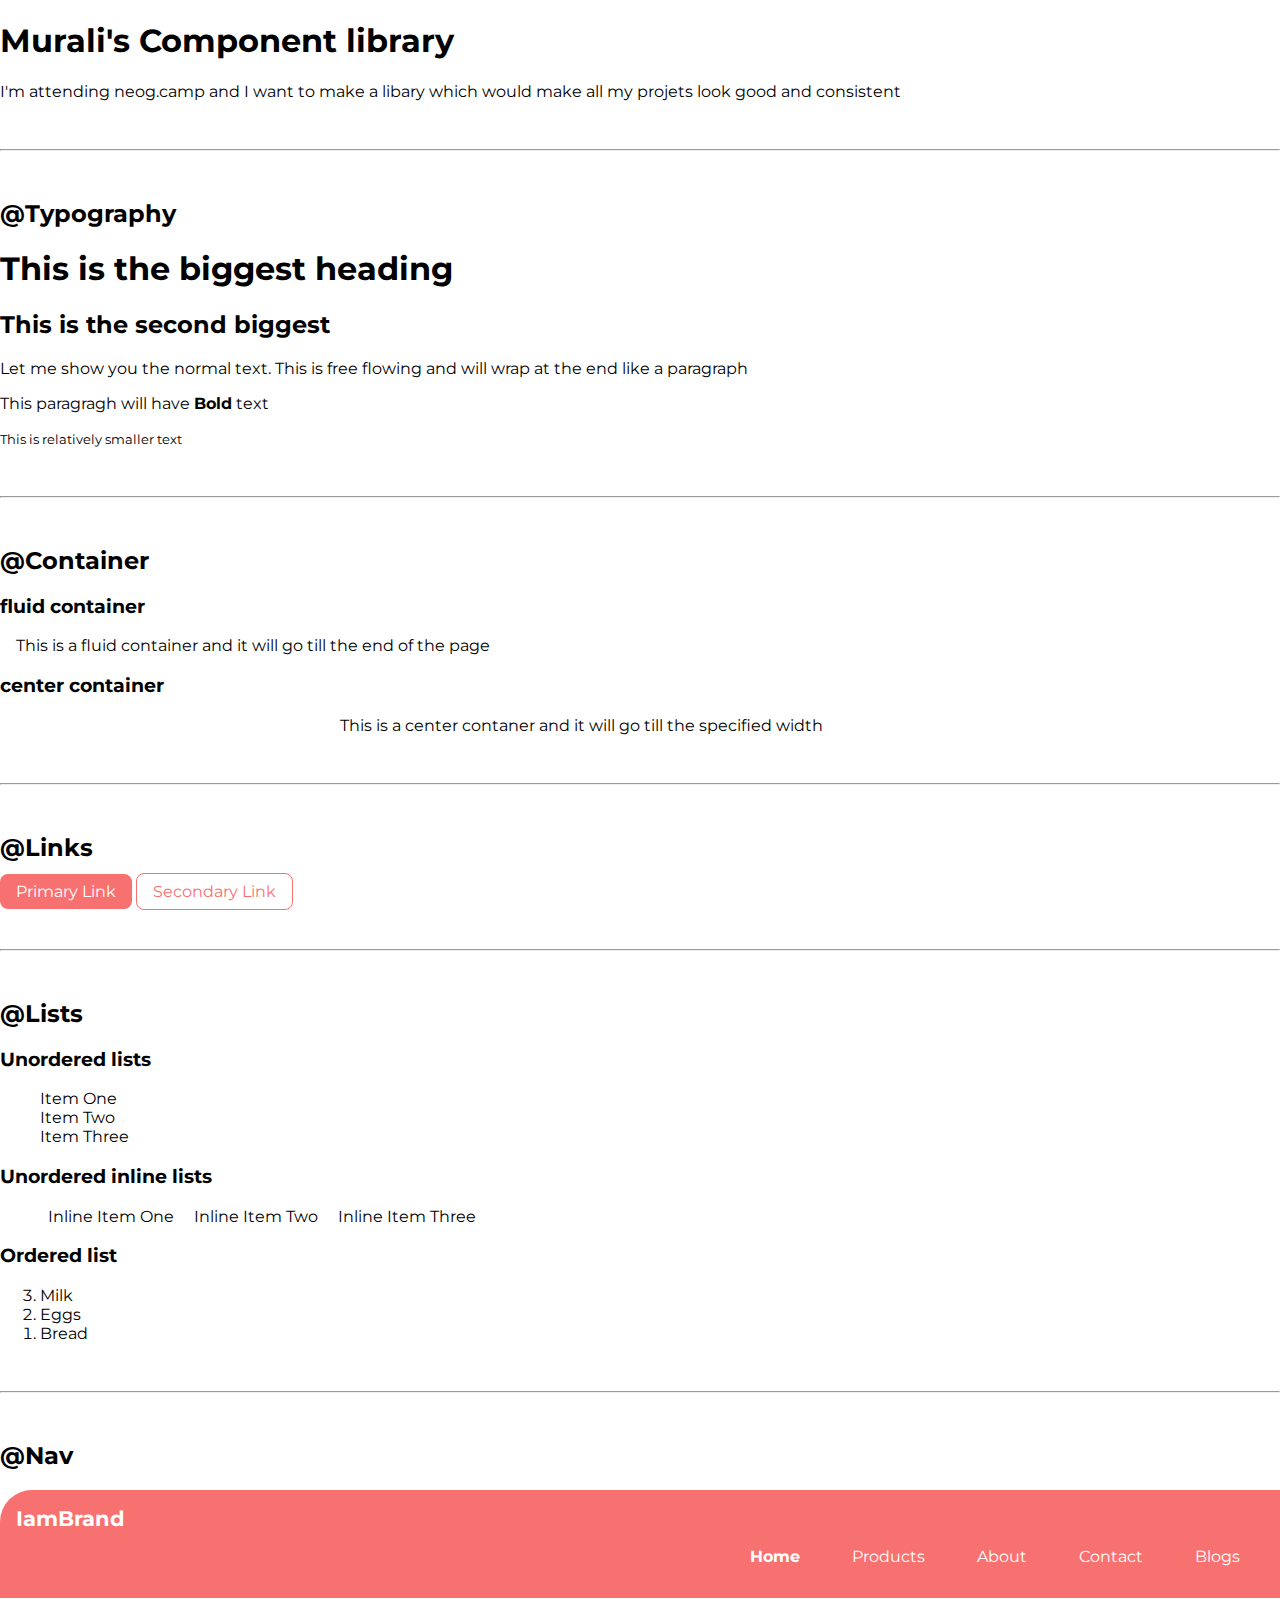
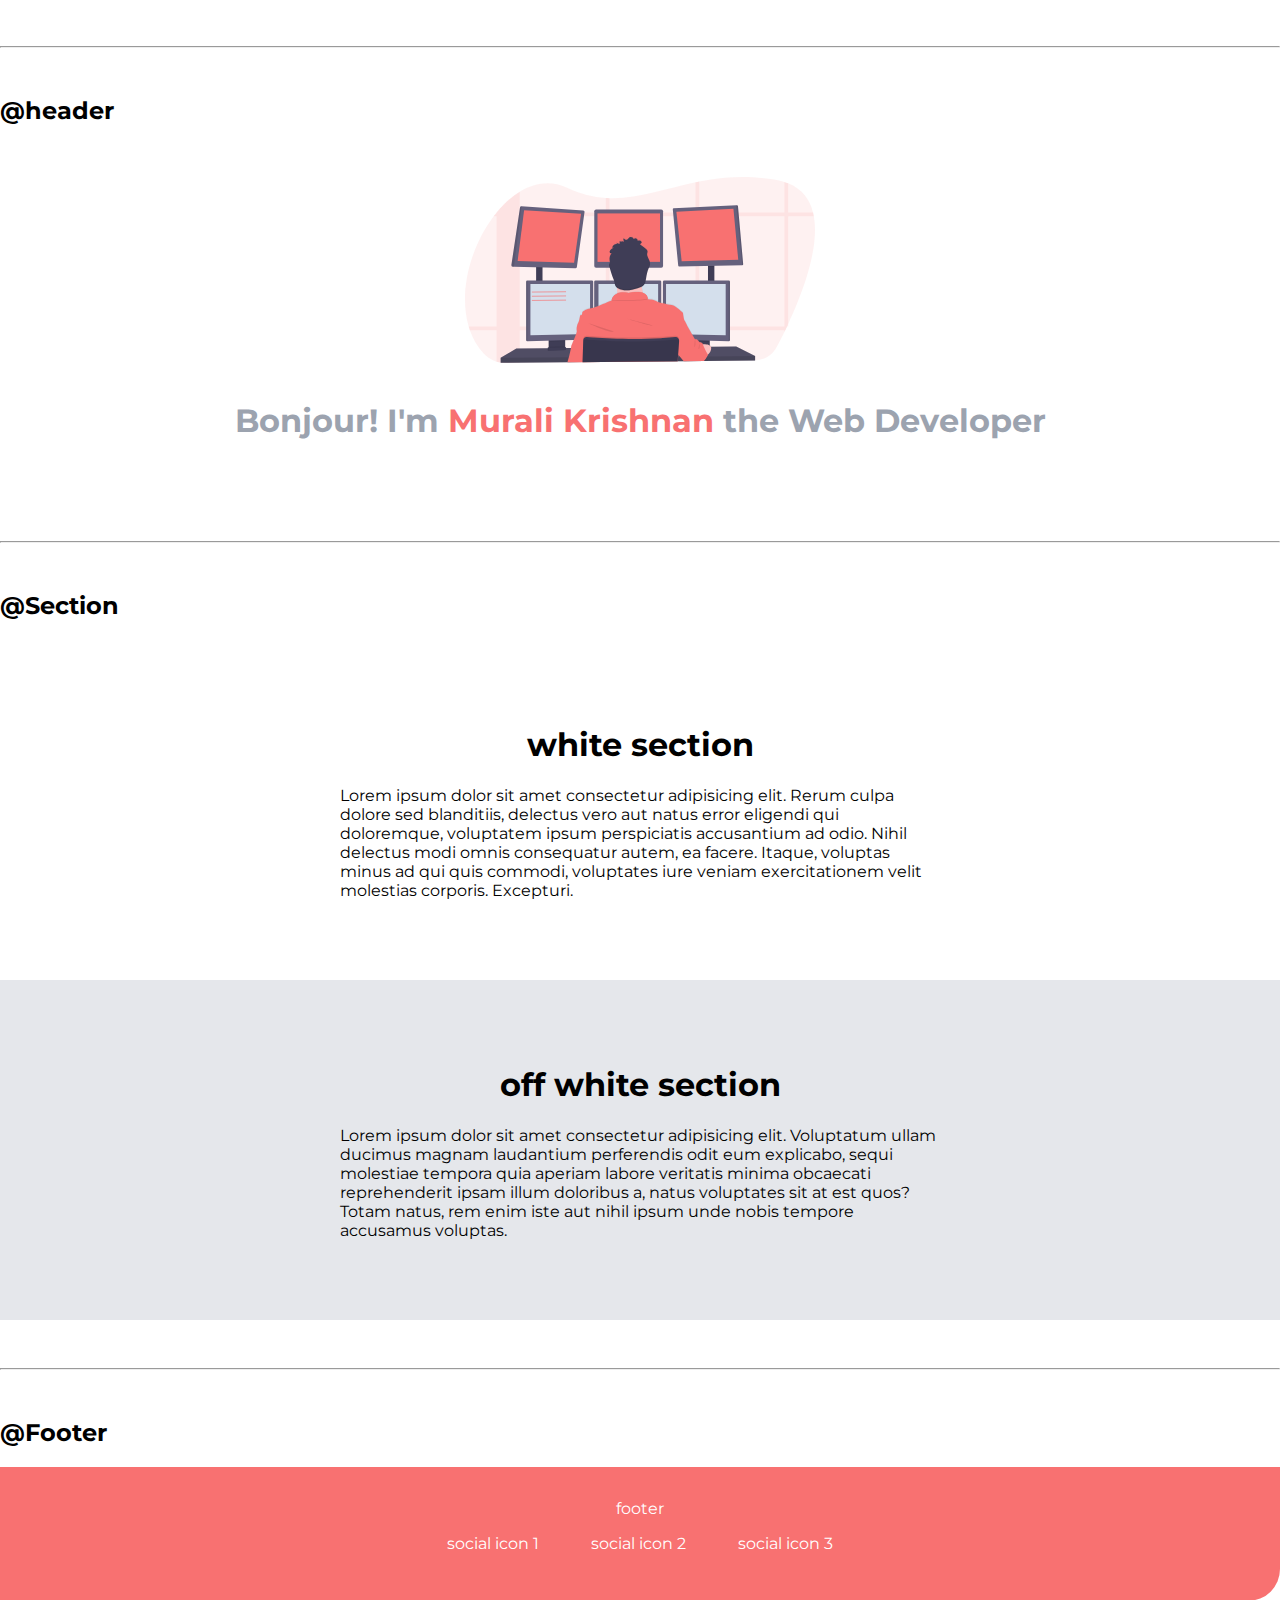
<file: index.html>
<!DOCTYPE html>
<html lang="en">
<head>
  <meta charset="UTF-8">
  <meta http-equiv="X-UA-Compatible" content="IE=edge">
  <meta name="viewport" content="width=device-width, initial-scale=1.0">
  <title>Component Library</title>
  <link rel="stylesheet" href="./styles.css">
</head>
<body>
  <h1>Murali's Component library</h1>
  <p>I'm attending neog.camp and I want to make a libary which would make all my projets look good and consistent</p>

  <hr>

  <h2>@Typography</h2>

  <h1>This is the biggest heading</h1>
  <h2>This is the second biggest</h2>
  <p>Let me show you the normal text. This is free flowing and will wrap at the end like a paragraph</p>
  <p>This paragragh will have <strong>Bold</strong> text</p>
  <small>This is relatively smaller text</small>

  <hr>

  <h2>@Container</h2>

  <h3>fluid container</h3>
  <div class="container">This is a fluid container and it will go till the end of the page</div>

  <h3>center container</h3>
  <div class="container container-center">This is a center contaner and it will go till the specified width</div>

  <hr>

  <h2>@Links</h2>

  <a class="link link-primary" href="#">Primary Link</a>
  <a class="link link-secondary" href="#">Secondary Link</a>

  <hr>

  <h2>@Lists</h2>

  <h3>Unordered lists</h3>

  <ul class="list-non-bullet">
    <li>Item One</li>
    <li>Item Two</li>
    <li>Item Three</li>
  </ul>
  
  <h3>Unordered inline lists</h3>

  <ul class="list-non-bullet">
    <li class="list-item-inline">Inline Item One</li>
    <li class="list-item-inline">Inline Item Two</li>
    <li class="list-item-inline">Inline Item Three</li>
  </ul>

  <h3>Ordered list</h3>

  <ol reversed>
    <li>Milk</li>
    <li>Eggs</li>
    <li>Bread</li>
  </ol>

  <hr>

  <h2>@Nav</h2>

  <nav class="navigation container">
    <div class="nav-brand">IamBrand</div>
    <ul class="list-non-bullet nav-pills">
      <li class="list-item-inline">
        <a class="link link-active" href="/">Home</a>
      </li>
      <li class="list-item-inline">
        <a class="link" href="/">Products</a>
      </li>
      <li class="list-item-inline">
        <a class="link" href="/">About</a>
      </li>
      <li class="list-item-inline">
        <a class="link" href="/">Contact</a>
      </li>
      <li class="list-item-inline">
        <a class="link" href="/">Blogs</a>
      </li>
    </ul>
  </nav>

  <hr>

  <h2>@header</h2>

  <header class="hero">
    <img class="hero-img" src="./images/hero.svg" alt="">
    <h1 class="hero-heading">Bonjour! I'm <span class="hero-inverted">Murali Krishnan</span> the Web Developer</h1>
  </header>

  <hr>

  <h2>@Section</h2>

  <section class="section">
    <div class="container container-center">
      <h1>white section</h1>
      <p>Lorem ipsum dolor sit amet consectetur adipisicing elit. Rerum culpa dolore sed blanditiis, delectus vero aut natus error eligendi qui doloremque, voluptatem ipsum perspiciatis accusantium ad odio. Nihil delectus modi omnis consequatur autem, ea facere. Itaque, voluptas minus ad qui quis commodi, voluptates iure veniam exercitationem velit molestias corporis. Excepturi.</p>
    </div>
  </section>

  <section class="section ow">
    <div class="container container-center">
      <h1>off white section</h1>
      <p>Lorem ipsum dolor sit amet consectetur adipisicing elit. Voluptatum ullam ducimus magnam laudantium perferendis odit eum explicabo, sequi molestiae tempora quia aperiam labore veritatis minima obcaecati reprehenderit ipsam illum doloribus a, natus voluptates sit at est quos? Totam natus, rem enim iste aut nihil ipsum unde nobis tempore accusamus voluptas.</p>
    </div>
  </section>

  <hr>

  <h2>@Footer</h2>
  
  <footer class="footer">
    <div class="footer-header">footer</div>
    <ul class="social-links list-non-bullet">
      <li class="list-item-inline">
        <a href="/" class="link">social icon 1</a></li>
      <li class="list-item-inline">
        <a href="/" class="link">social icon 2</a></li>
      <li class="list-item-inline">
        <a href="/" class="link">social icon 3</a></li>
    </ul>
  </footer>

  
</body>
</html>
</file>
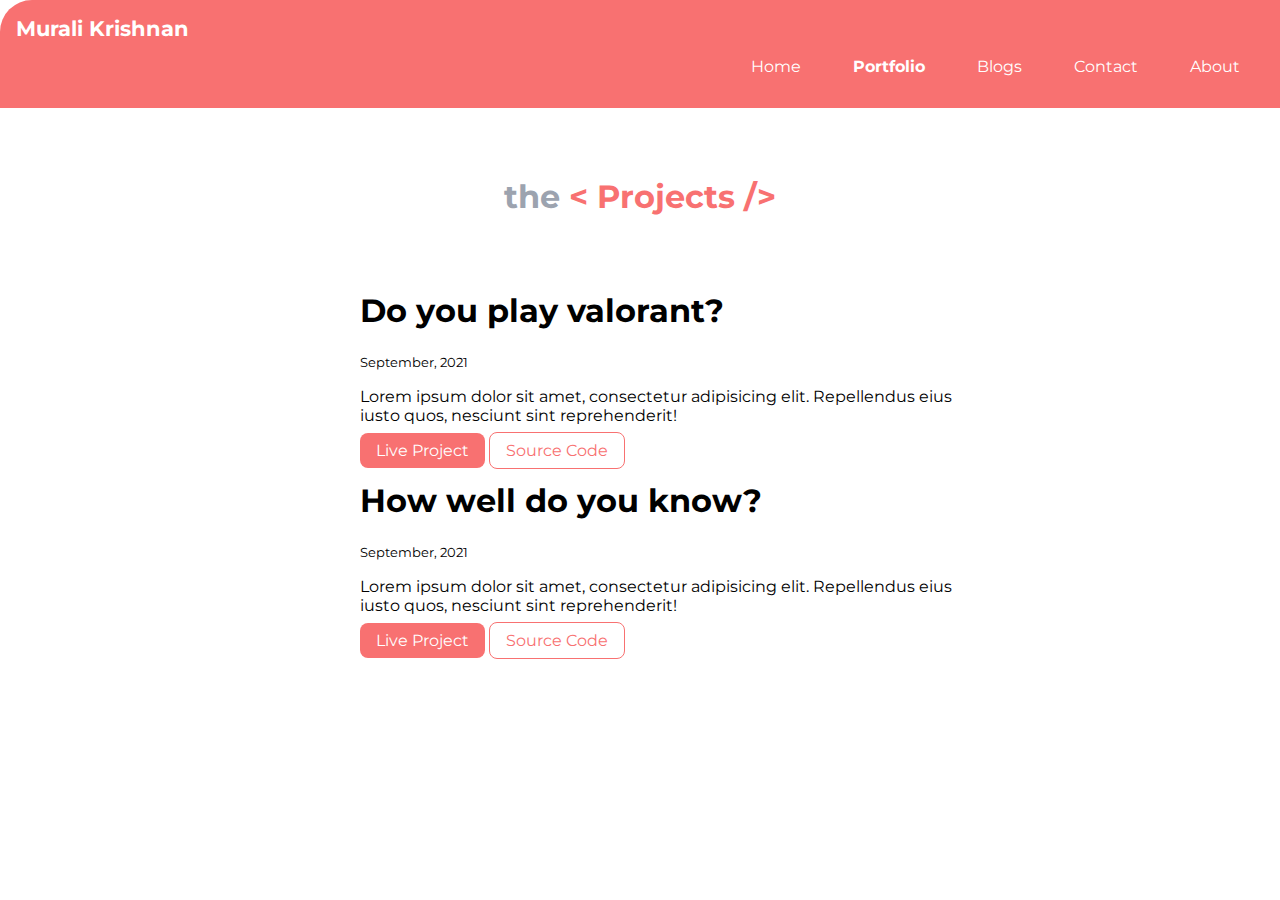
<file: projects.html>
<!DOCTYPE html>
<html lang="en">
<head>
  <meta charset="UTF-8">
  <meta http-equiv="X-UA-Compatible" content="IE=edge">
  <meta name="viewport" content="width=device-width, initial-scale=1.0">
  <title>Projects || Murali Krishnan</title>
  <link rel="stylesheet" href="./styles.css">
</head>
<body>
  <!-- Nav -->
  <nav class="navigation container">
    <div class="nav-brand">Murali Krishnan</div>
    <ul class="list-non-bullet nav-pills">
      <li class="list-item-inline">
        <a class="link" href="/">Home</a>
      </li>
      <li class="list-item-inline">
        <a class="link link-active" href="./projects.html">Portfolio</a>
      </li>
      <li class="list-item-inline">
        <a class="link" href="./blogs.html">Blogs</a>
      </li>
      <li class="list-item-inline">
        <a class="link" href="/">Contact</a>
      </li>
      <li class="list-item-inline">
        <a class="link" href="/">About</a>
      </li>
    </ul>
  </nav>

  <!-- Header -->
  <header class="hero">
    <h1 class="hero-heading">the
      <span class="hero-inverted"> <span> < </span>Projects<span> /> </span></span>
    </h1>
  </header>

  <ul reversed class="list-non-bullet">
    <li>
      <div class="container container-center">
        <h1>Do you play valorant?</h1>
        <small>September, 2021</small>
        <p>Lorem ipsum dolor sit amet, consectetur adipisicing elit. Repellendus eius iusto quos, nesciunt sint reprehenderit!</p>

        <a class="link link-primary" href="https://github.com/krish-98">Live Project</a>
        <a class="link link-secondary" href="https://github.com/krish-98">Source Code</a>
      </div> 
    </li>

    <li>
      <div class="container container-center">
        <h1>How well do you know?</h1>
        <small>September, 2021</small>
        <p>Lorem ipsum dolor sit amet, consectetur adipisicing elit. Repellendus eius iusto quos, nesciunt sint reprehenderit!</p>

        <a class="link link-primary" href="https://github.com/krish-98">Live Project</a>
        <a class="link link-secondary" href="https://github.com/krish-98">Source Code</a>
      </div> 
    </li>
  </ul>

</body>
</html>
</file>
<file: styles.css>
@import url('https://fonts.googleapis.com/css2?family=Montserrat:wght@400;700&display=swap');

/* variables */
:root {
  --primary-color: #F87171;
  --off-white: #E5E7EB;
  --dark-gray: #9CA3AF;
}

body {
  font-family: 'Montserrat', sans-serif;
  margin: 0;
}

hr {
  margin: 3rem 0;
}

/* container */
.container {
  padding: 0 1rem;
}

.container-center {
  max-width: 600px;
  margin: auto;
}

/* links */
.link {
  text-decoration: none;
  padding: .5rem 1rem;
}

.link-primary {
  background: var(--primary-color);
  border-radius: .5rem;
  color: white;
}

.link-secondary {
  color: var(--primary-color);
  border-radius: .5rem;
  border: 1px solid var(--primary-color);
  
}

/* lists */
.list-non-bullet {
  list-style: none;
}

.list-item-inline {
  display: inline;
  padding: 0 .5rem;
}

/* navigation */
.navigation {
  background: var(--primary-color);
  color: white;
  padding: 1rem;
  border-top-left-radius: 2rem;
}

.navigation .nav-brand {
  font-weight: bold;
  font-size: 1.3rem;
}

.navigation .nav-pills {
  text-align: right;
}

.navigation .link {
  color: white;
}

.navigation .link-active {
  font-weight: bold;
}

/* header */
.hero {
  padding: 2rem;
}

.hero .hero-img {
  max-width: 350px;
  display: block;
  margin: auto;  
}

.hero-heading {
  font-weight: bolder;
  color: var(--dark-gray);
  padding-top: 1rem;
  text-align: center;
}

.hero .hero-heading .hero-inverted {
  color: var(--primary-color);
}

/* sections */

.section {
  padding: 4rem;
}

.section h1 {
  text-align: center;
}

.ow {
  background: var(--off-white);
}

/* footer */

.footer {
  background: var(--primary-color);
  padding: 2rem;
  text-align: center;
  color: white;
  border-bottom-right-radius: 2rem;
}

.footer .link {
  color: white;
}

.footer ul {
  padding-inline-start: 0;
}
</file>
